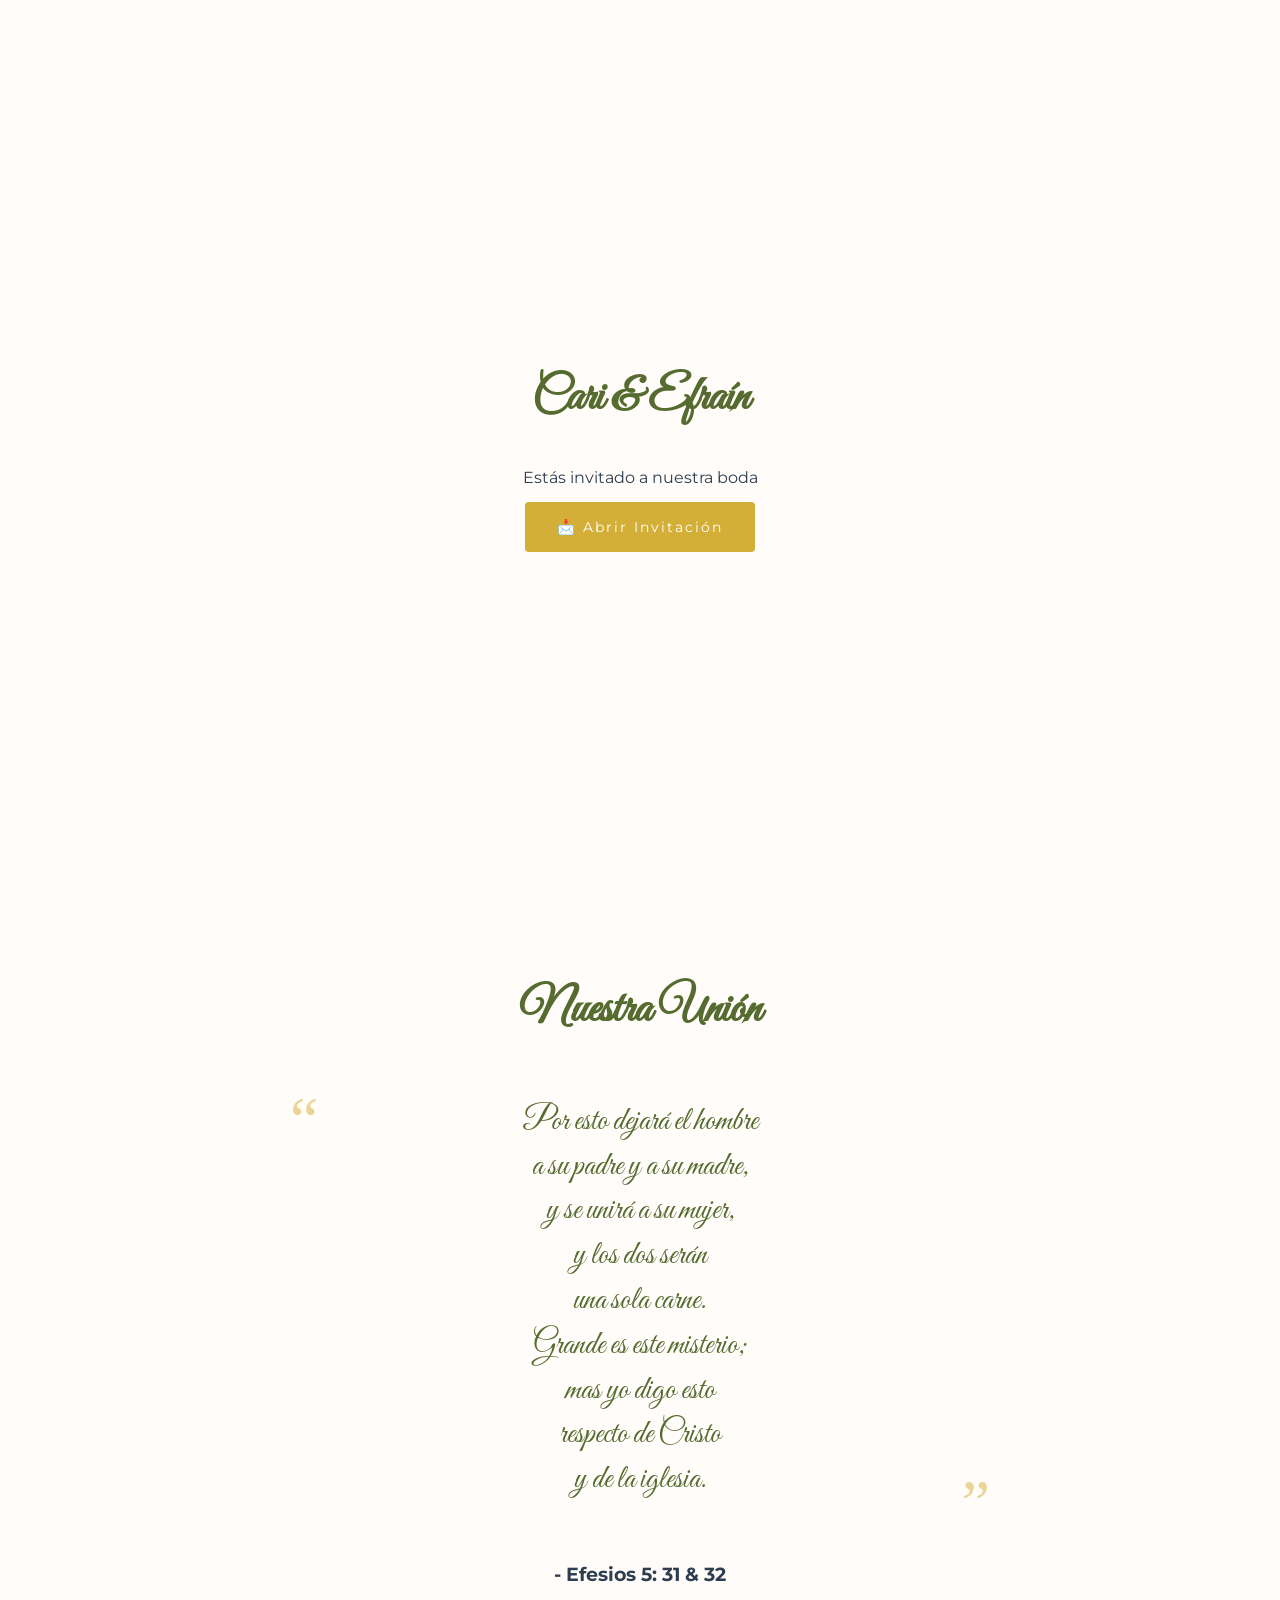
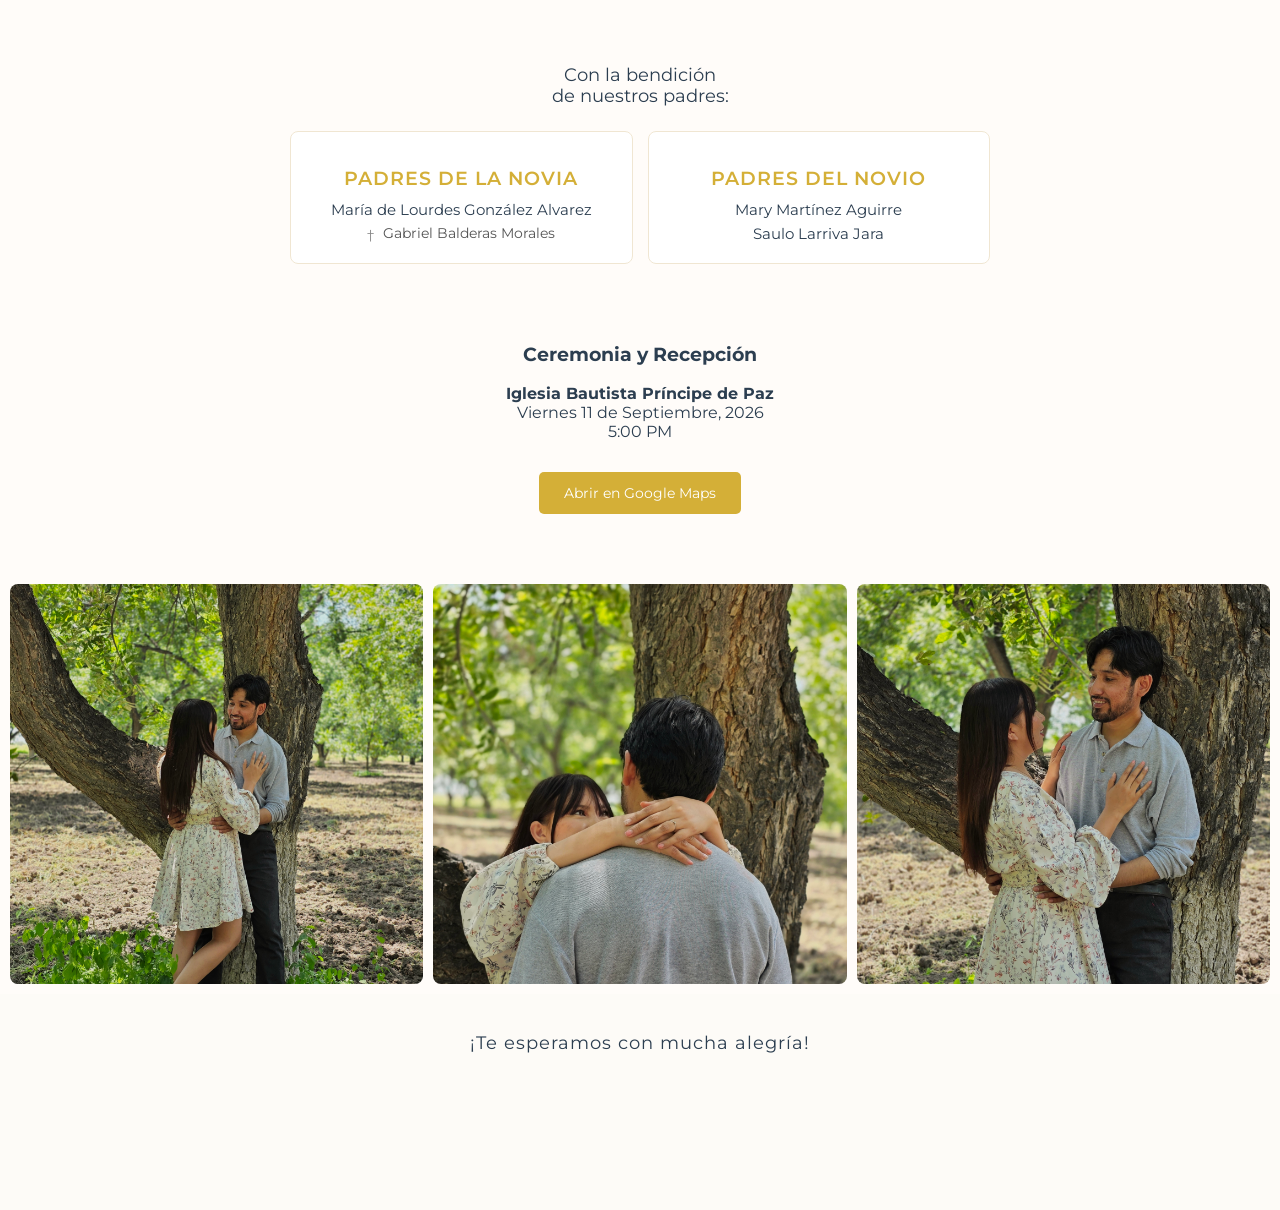
<file: index.html>
<!DOCTYPE html>
<html lang="es">
<head>
    <meta charset="UTF-8">
    <meta name="viewport" content="width=device-width, initial-scale=1.0">
    <title>Nuestra Boda | Cari & Efraín</title>
    <meta property="og:title" content="¡Nos Casamos! Cari & Efraín">
    <meta property="og:description" content="Te invitamos a celebrar nuestra unión. ¡Haz clic para ver los detalles!">
    <meta property="og:image" content="https://efrainlm.github.io/efrainlm.github.io-boda/assets/foto-comprimida.jpeg">    
    <meta property="og:image:width" content="800">
    <meta property="og:image:height" content="630">
    <meta property="og:url" content="https://efrainlm.github.io/efrainlm.github.io-boda/">
    <meta property="og:type" content="website">
    <meta name="twitter:card" content="summary_large_image">
    <meta name="twitter:title" content="Invitación de Boda: Efraín & Cari">
    <meta name="twitter:description" content="¡Acompáñanos en este día tan especial!">
    <meta name="twitter:image" content="https://efrainlm.github.io/efrainlm.github.io-boda/assets/foto-comprimida.jpeg">
    <link rel="stylesheet" href="style.css">
    <link href="https://fonts.googleapis.com/css2?family=Great+Vibes&family=Montserrat:wght@300;400&display=swap" rel="stylesheet">
    <link href="https://unpkg.com/aos@2.3.1/dist/aos.css" rel="stylesheet">
</head>
<body>
    <div id="overlay">
        <div class="overlay-content">
            <h2>Cari & Efraín</h2>
            <p>Estás invitado a nuestra boda</p>
            <button id="btn-entrar">📩 Abrir Invitación</button>
        </div>
    </div>
    
    <div class="music-player">
        <button id="playPauseBtn">🎵</button>
        <audio id="weddingSong" loop>
            <source src="assets/cancion.mp3" type="audio/mp3">
        </audio>
    </div>
    
    <section class="hero" style="background-image: url('assets/foto-principal.jpg');">
        <div class="hero-content" data-aos="fade-up">
            <h1 class="move-up">Cari & Efraín</h1>
            <h3>¡Nos casamos!</h3>
            <div id="countdown" class="countdown-grid">
                <div class="time-box"><span id="days">00</span><p>Días</p></div>
                <div class="time-box"><span id="hours">00</span><p>Horas</p></div>
                <div class="time-box"><span id="minutes">00</span><p>Minutos</p></div>
                <div class="time-box"><span id="seconds">00</span><p>Segundos</p></div>
            </div>
            <div class="scroll-indicator">
                <svg class="scroll-arrow" viewBox="0 0 50 16" fill="none" stroke="white" stroke-width="2.5" stroke-linecap="round" stroke-linejoin="round">
                    <polyline points="4 4 25 13 46 4"></polyline>
                </svg>
            </div>
        </div>
    </section>

    <section class="info" data-aos="fade-up">
        <h2>Nuestra Unión</h2>
        <p class="verse">Por esto dejará el hombre <br>a su padre y a su madre, <br>y se unirá a su mujer, <br>y los dos serán <br>una sola carne. <br>Grande es este misterio; <br>mas yo digo esto <br>respecto de Cristo <br>y de la iglesia.</p>
        <h3>- Efesios 5: 31 & 32</h3>
     
        <div class="parents-section" data-aos="fade-up">
            <p class="parents-intro">Con la bendición <br>de nuestros padres:</p>
            
            <div class="parents-container">
             <div class="parents-group">
                 <h3>Padres de la Novia</h3>
                 <p>María de Lourdes González Alvarez</p>
                 <p class="memoriam"><span class="cross-icon">†</span> Gabriel Balderas Morales</p>
             </div>
            
             <div class="parents-group">
                 <h3>Padres del Novio</h3>
                 <p>Mary Martínez Aguirre</p>
                 <p>Saulo Larriva Jara</p>
             </div>
            </div>
        </div>

        <div class="details single-detail">
            <div class="detail-item">
                <h3>Ceremonia y Recepción</h3>
                <p><strong>Iglesia Bautista Príncipe de Paz</strong><br>Viernes 11 de Septiembre, 2026<br>5:00 PM</p>
            </div>
        </div>
     
        <a href="https://maps.app.goo.gl/87h4aAjwJZh9JR4v6" target="_blank" class="map-button">Abrir en Google Maps</a>
 
    </section>

    <section class="gallery">
        <div class="photo-grid">
            <img src="assets/foto1.jpg" alt="Nosotros" data-aos="zoom-in" class="pos-center">
            <img src="assets/foto2.jpg" alt="Nosotros" data-aos="zoom-in" class="pos-center">
            <img src="assets/foto3.jpg" alt="Nosotros" data-aos="zoom-in" class="pos-70">
        </div>
    </section>

    <footer>
        <p>¡Te esperamos con mucha alegría!</p>
    </footer>

    <script src="https://unpkg.com/aos@2.3.1/dist/aos.js"></script>
    <script src="main.js"></script>
</body>
</html>
</file>
<file: style.css>
:root {
    --primary: #d4af37; /* Dorado */
    --text: #2c3e50;
    --bg: #fffcf9;
}

body {
    margin: 0;
    font-family: 'Montserrat', sans-serif;
    background-color: var(--bg);
    color: var(--text);
    text-align: center;
}

h1 { font-family: 'Great Vibes', cursive; font-size: 4rem; color: white; }
h2 { font-family: 'Great Vibes', cursive; font-size: 3rem; margin-top: 20px; color: #556B2F; }

.hero {
    height: 100vh;
    background-size: cover;
    background-position: 60%;
    display: flex;
    align-items: center;
    justify-content: center;
    position: relative;
}

.hero::after {
    content: '';
    position: absolute;
    inset: 0;
    background: rgba(0,0,0,0.3);
}

.hero-content { position: relative; z-index: 1; color: white; }

.info { padding: 60px 20px; }
.verse { font-style: italic; color: #7f8c8d; margin-bottom: 40px; }

.details {
    display: flex;
    flex-wrap: wrap;
    justify-content: center;
    gap: 30px;
}

.btn-map {
    display: inline-block;
    padding: 10px 20px;
    border: 1px solid var(--primary);
    color: var(--primary);
    text-decoration: none;
    border-radius: 20px;
    margin-top: 10px;
    transition: 0.3s;
}

.btn-map:hover { background: var(--primary); color: white; }

.photo-grid {
    display: grid;
    grid-template-columns: repeat(auto-fit, minmax(250px, 1fr));
    gap: 10px;
    padding: 10px;
}

.photo-grid img { width: 100%; height: 400px; object-fit: cover; border-radius: 8px; }

/* Music Player Style */
.music-player {
    position: fixed;
    bottom: 20px;
    right: 20px;
    z-index: 1000;
}

#playPauseBtn {
    background: white;
    border: none;
    padding: 12px 20px;
    border-radius: 50px;
    box-shadow: 0 4px 15px rgba(0,0,0,0.1);
    cursor: pointer;
}

.verde-olivo {
    color: red;
    font-weight: bold;
}

.pos-top { object-position: top; }
.pos-center { object-position: center; }
.pos-70 { object-position: center 20%; } /* 20% desde arriba */

#overlay {
    position: fixed;
    top: 0;
    left: 0;
    width: 100%;
    height: 100%;
    background: #fffcf9; /* Color de fondo elegante */
    z-index: 9999;
    display: flex;
    align-items: center;
    justify-content: center;
    transition: opacity 1s ease;
}

.overlay-content h2 {
    font-family: 'Great Vibes', cursive;
    font-size: 3rem;
}

#btn-entrar {
    /* Estilo Base: Limpio y Elegante */
    background-color: #d4af37; /* Tu dorado */
    color: #ffffff;
    border: none;
    padding: 16px 32px;
    font-family: 'Montserrat', sans-serif;
    font-size: 0.9rem;
    font-weight: 400;
    letter-spacing: 2px;
    border-radius: 4px; /* Bordes apenas redondeados, estilo más moderno */
    cursor: pointer;
    
    /* Para evitar el cuadro azul de selección en Android/iOS */
    -webkit-tap-highlight-color: transparent;
    
    /* Animación muy sutil para que el invitado sepa dónde picar */
    animation: pulse-simple 2s infinite;
    transition: transform 0.1s ease;
}

/* Feedback Táctil: Cuando el usuario pone el dedo (Touch) */
#btn-entrar:active {
    transform: scale(0.95); /* Se encoge un poquito al tocarlo */
    background-color: #bfa030; /* Se oscurece ligeramente */
}

/* Animación de entrada sutil (No es un latido de los 2000) */
@keyframes pulse-simple {
    0% { opacity: 1; }
    50% { opacity: 0.7; }
    100% { opacity: 1; }
}

.fade-out {
    opacity: 0;
    pointer-events: none;
}

//TIMER
/* Forzar contenedor principal en línea */
.countdown-grid {
    display: flex !important;
    flex-direction: row !important;
    justify-content: center !important;
    align-items: center !important;
    gap: 10px !important;
    margin: 20px 0;
}

/* Forzar que cada cajita no ocupe todo el ancho */
.countdown-grid .time-box {
    display: inline-block !important;
    background: #fff;
    border: 1px solid #d4af37;
    padding: 8px 12px;
    border-radius: 6px;
    box-shadow: 0 2px 8px rgba(0,0,0,0.05);
    min-width: 55px;
    text-align: center;
}
.countdown-grid span {
    font-size: 1.3rem;
    font-weight: bold;
    color: var(--primary);
    display: block;
}

.countdown-grid p {
    margin: 2px 0 0 0;
    font-size: 0.65rem;
    text-transform: uppercase;
    letter-spacing: 1px;
    color: var(--text);
}

/* Estilos para la sección de Padres */
.parents-section {
    margin: 40px 0;
    padding: 20px;
}

.parents-intro {
    color: var(--text);
    margin-bottom: 25px;
    font-size: 1.1rem;
}

/* Acercar las columnas de los padres */
.parents-container {
    display: flex;
    flex-wrap: wrap;
    justify-content: center;
    gap: 15px; /* Reducimos el espacio para que queden más juntas, como los detalles */
    max-width: 700px;
    margin: 0 auto;
}

.parents-group {
    flex: 1;
    min-width: 260px;
    background: #fff;
    padding: 15px;
    border-radius: 8px;
    border: 1px solid #f0e6d2; /* Un detalle sutil estilo boda */
}

.parents-group h3 {
    font-size: 1.2rem;
    color: var(--primary);
    margin-bottom: 10px;
    font-family: 'Montserrat', sans-serif;
    font-weight: 600;
    letter-spacing: 1px;
    text-transform: uppercase;
}

.parents-group p {
    margin: 5px 0;
    color: var(--text);
    font-size: 0.95rem;
}

/* Ajustes para el contador dentro del Overlay */
.overlay-content {
    max-width: 90%;
    padding: 20px;
}

.overlay-content p {
    margin-bottom: 15px;
}

/* Estilo elegante y destacado para el versículo bíblico */
section.info .verse {
    font-family: 'Great Vibes', cursive !important;
    font-size: 2rem !important;
    line-height: 1.4 !important;
    color: #556B2F !important;
    max-width: 650px;
    margin: 30px auto 40px auto;
    padding: 20px 40px;
    position: relative;
    font-style: normal !important;
}

/* Comillas decorativas */
section.info .verse::before {
    content: "“";
    font-size: 4rem;
    color: #d4af37;
    position: absolute;
    left: 15px;
    top: -5px;
    opacity: 0.5;
    font-family: serif;
}

section.info .verse::after {
    content: "”";
    font-size: 4rem;
    color: #d4af37;
    position: absolute;
    right: 15px;
    bottom: -25px;
    opacity: 0.5;
    font-family: serif;
}

/* --- Ajustes para la sección Hero (Mover nombres arriba) --- */
.hero-content h1.move-up {
    margin-top: -60px; /* Ajusta este valor negativo para subir más o menos los nombres. Prueba con -150px si -120px no es suficiente. */
    margin-bottom: 15px;
}

/* Asegurar que el subtítulo también suba y no tape caras */
.hero-content h3 {
    margin-top: 200px;
    margin-bottom: 50px;

}

/* --- Estilos para la cruz de In Memoriam --- */
.parents-group p.memoriam {
    color: #555; /* Un color gris más tenue para el nombre */
    font-size: 0.9rem; /* Ligeramente más pequeño para que no resalte tanto como el otro padre */
}

.parents-group p.memoriam .cross-icon {
    color: #888; /* Color gris suave para la cruz */
    font-size: 0.8rem; /* Un poco más pequeña que la letra del nombre */
    margin-right: 5px;
    vertical-align: middle; /* Alinea la cruz con la mitad del texto */
}

/* --- Indicador de Scroll SVG Modificado --- */
.scroll-indicator {
    display: flex;
    flex-direction: column;
    align-items: center;
    justify-content: center;
    width: 100%;
    margin-top: 25px;
    opacity: 0.9;
    animation: bounce 2s infinite;
    cursor: pointer;
}

.scroll-indicator::before {
    font-family: 'Montserrat', sans-serif;
    font-size: 0.7rem;
    color: white;
    letter-spacing: 3px; /* Un poco más espaciado para mayor elegancia */
    text-transform: uppercase;
    opacity: 0.8;
    margin-bottom: 8px;
}

/* --- Flecha Ancha y Extendida --- */
.scroll-arrow {
    width: 60px; /* ¡Este es el secreto! Aumentamos el ancho aquí */
    height: 25px; /* Mantenemos una altura pequeña para que no sea alta */
    display: block;
    margin: 0 auto;
    /* Opcional: un ligero resplandor para que resalte sobre la foto */
    filter: drop-shadow(0 1px 2px rgba(0,0,0,0.3));
}

/* Animación de rebote */
@keyframes bounce {
    0%, 20%, 50%, 80%, 100% { transform: translateY(0); }
    40% { transform: translateY(-7px); } /* Un poco más de rebote para compensar lo ancho */
    60% { transform: translateY(-3px); }
}

/* --- Espacio y diseño elegante para el Footer --- */
footer {
    text-align: center;
    padding: 20px 20px 140px 20px; /* El último número (100px) es el espacio en blanco gigante hasta abajo */
    background-color: #fdfbf7; /* O el color de fondo que tenga tu página */
    color: var(--text);
    font-family: 'Montserrat', sans-serif;
    font-size: 1.1rem;
    letter-spacing: 1px;
}

/*DISEÑO PARA MAPS*/
.location-section {
    text-align: center;
    padding: 40px 20px;
    background-color: #ffffff;
}

.map-container {
    margin: 20px auto;
    max-width: 600px; /* Tamaño máximo para escritorio */
    border-radius: 10px;
    overflow: hidden; /* Esto hace que el mapa tenga esquinas redondeadas */
    box-shadow: 0 4px 15px rgba(0,0,0,0.1);
}

.map-button {
    display: inline-block;
    margin-top: 15px;
    padding: 12px 25px;
    background-color: #d4af37;
    color: white;
    text-decoration: none;
    border-radius: 5px;
    font-family: 'Montserrat', sans-serif;
    font-size: 0.9rem;
    transition: background 0.3s ease;
}

.map-button:hover {
    background-color: #b8962d;
}
</file>
